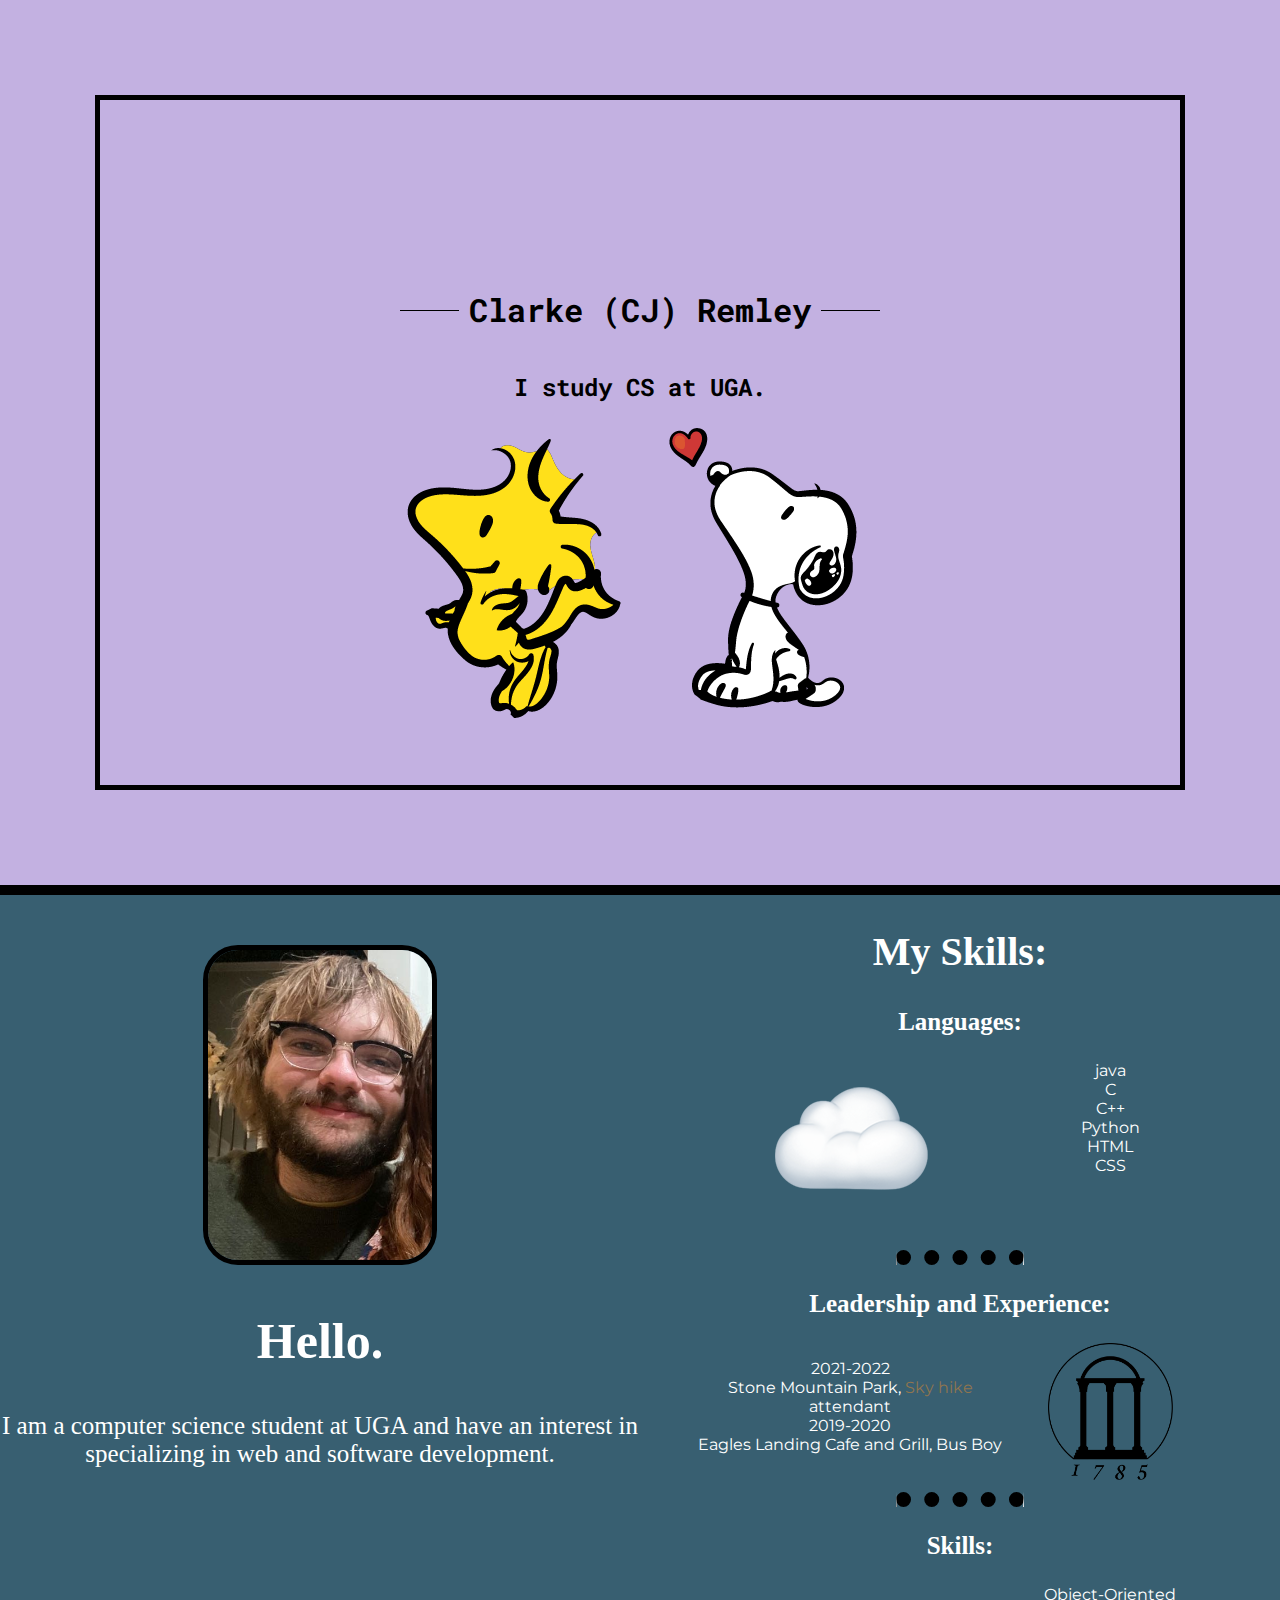
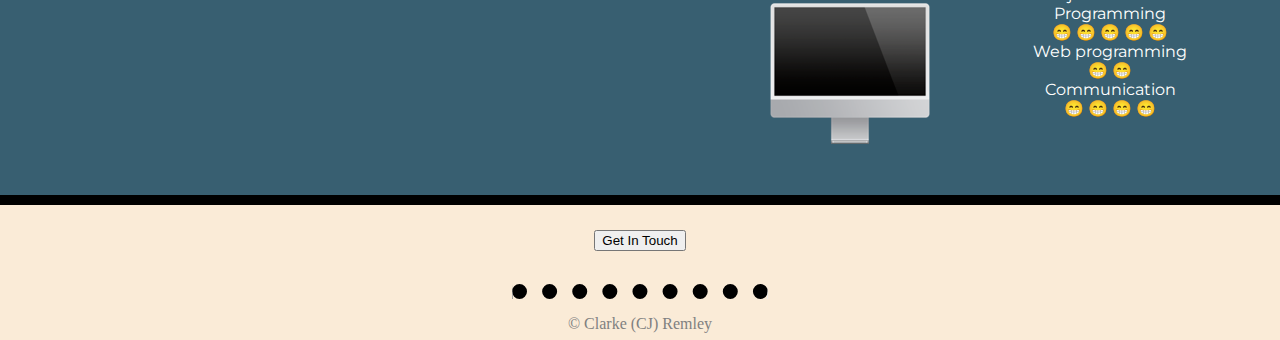
<file: index.html>
<!DOCTYPE html>
<html lang="en">
<head>
    <meta charset="UTF-8">
    <meta http-equiv="X-UA-Compatible" content="IE=edge">
    <meta name="viewport" content="width=device-width, initial-scale=1.0">
    <link rel="stylesheet" href="css/style.css">
    <link rel="preconnect" href="https://fonts.googleapis.com">
    <link rel="preconnect" href="https://fonts.gstatic.com" crossorigin>
    <link href="https://fonts.googleapis.com/css2?family=Roboto+Mono:wght@300&display=swap" rel="stylesheet">
    <link rel="preconnect" href="https://fonts.googleapis.com">
    <link rel="preconnect" href="https://fonts.gstatic.com" crossorigin>
    <link href="https://fonts.googleapis.com/css2?family=Montserrat:ital,wght@0,300;1,200&display=swap" rel="stylesheet">
    <title>Clarke Joseph Remley</title>
</head>
<body>
    <div class="top">
        <h1 class="name"> <span class="spname">Clarke (CJ) Remley</span> </h1>
        <h2> I study CS at UGA.</h2>
        <img class="woodstock" src="images/woodstock.png" alt="woodstock">
        <img class="snoopy" src="images/snoopy.png" alt="Snoopy">
    </div>
    <div class="middle">
        <div class="heads">
            <img class="headshot" src="images/headshot.jpg" alt="CJ Headshot">
            <h2 class = "hello"> Hello. </h2>
            <p> I am a computer science student at UGA and have an interest in specializing in web and software development.</p>
        </div>
        <div class="skills">
        <h2 class = "skillheader"> My Skills: </h2>
        <h3> Languages: </h3>
         <div class = "lang">
            <div class = "left">
                <img class = "cloud" src="images/cloud_2.png" alt = "cloud">
            </div>
            <div class = "right">
                <ul> 
                    <li> java</li> 
                    <li> C </li> 
                    <li> C++ </li> 
                    <li> Python </li> 
                    <li> HTML </li> 
                    <li> CSS </li> 
                </ul>
            </div>
         </div>
        <br><br>
        <hr> 
        <h3> Leadership and Experience: </h3>
        <div class = "lead">
            <div class = "left">
                <dl> 
                    <dt> 2021-2022</dt>
                    <dd> Stone Mountain Park, <a href = "https://www.stonemountainpark.com/activities/attractions/skyhike/" target = "_blank">Sky hike</a> attendant</dd>
                    <dt> 2019-2020 </dt>
                    <dd> Eagles Landing Cafe and Grill, Bus Boy</dd>
                </dl>
            </div>
            <div class="right">
                <img src="images/PinClipart.com_street-lamp-clipart_123318.png" alt = "arch" width="125">
            </div>
        </div>
        <hr>
        <h3> Skills:</h3>
        <div class="left">
            <img  src="images/desktop-computer.png" alt = "computer">
        </div>
        <div class="right">
            <dl>
                <dt> Object-Oriented Programming </dt>
                <dd> &#128513 &#128513 &#128513 &#128513 &#128513</dd>
                <dt> Web programming </dt>
                <dd> &#128513 &#128513 </dd>
                <dt> Communication</dt> 
                <dd> &#128513 &#128513 &#128513 &#128513 </dd>
            </dl>    
        </div>
        </div>       
    </div>
    <div class="bottom">
        <form method="get" action="contact.html">
            <input type="submit" value="Get In Touch">
        </form>
    <hr>
    <p>&copy Clarke (CJ) Remley</p>
    </div>
    
</body>
</html>
</file>
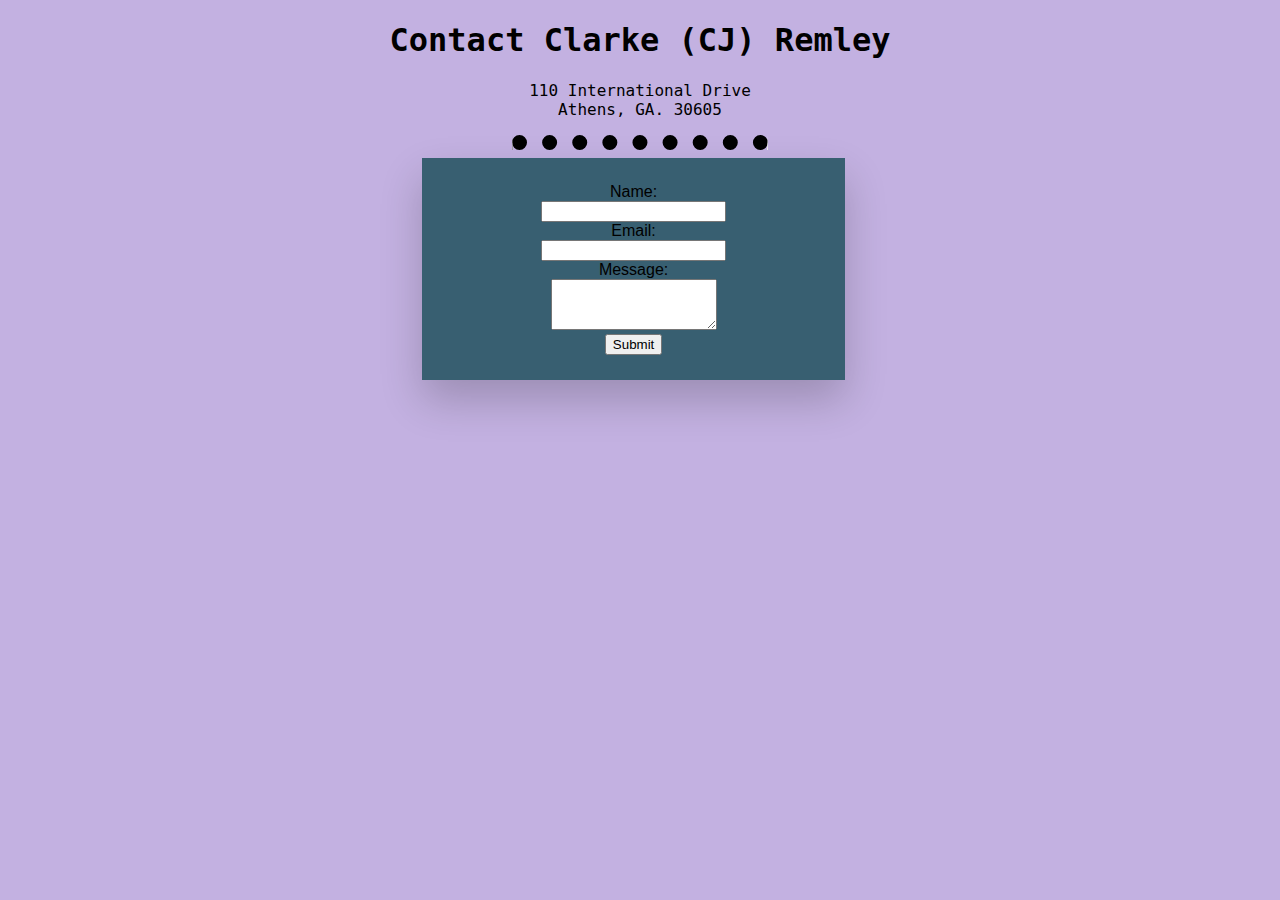
<file: contact.html>
<!DOCTYPE html>
<html lang="en">
<head>
    <meta charset="UTF-8">
    <meta http-equiv="X-UA-Compatible" content="IE=edge">
    <meta name="viewport" content="width=device-width, initial-scale=1.0">
    <link rel="stylesheet" href="css/style.css">
    <title>Contact Clarke (CJ) Remley</title>
</head>
<body>
    <div class="contact">
        <h1> Contact Clarke (CJ) Remley </h1>
        <p> 110 International Drive <br> Athens, GA. 30605</p>
        <hr>
        <div class="card">
            <form action="mailto:cremley29@gmail.com" method="post">
                <label>Name:</label>
                <br>
                <input type="text">
                <br>
                <label>Email:</label>
                <br>
                <input type="email">
                <br>
                <label>Message:</label>
                <br>
                <textarea rows = 3 cols = 18></textarea>
                <br>
                <input type="submit">
            </form>
        </div>
    </div>
</body>
</html>
</file>
<file: css/style.css>
body {
    margin: 0;
    background-color: #C3B1E1;
}
.top {
    background-color: #C3B1E1;
    outline:5px solid black;
    outline-offset: -100px;
    position: relative;
    height: 65vh;
    width: 100%;
    text-align: center;
    padding-top: 300px; 
    font-family: 'Roboto Mono', monospace;
}
.name {
    border-bottom: 1px solid #000; 
    line-height: 0.1px;
    margin: 10px 400px 60px; 
}
.spname {
    background-color: #C3B1E1;
    padding:0 10px; 
}
.woodstock {
}
.snoopy {
  
}
.middle {
    position: relative;
    text-align: center;
    height: 100vh;
    width: 100%;
    border-top: 10px solid black;
    background-color: #385F71;
    color: white;
    
}
.heads {
    padding-top: 50px;
    width: 50%;
    float: left;
    font-size: 25px;
}
.skills {
    width: 50%;
    float: right;
}
.headshot {
    border-radius: 35px;
    border: 5px solid black;
    width: 35%;
}
.hello {
    font-size: 50px;
}
.skillheader {
    font-size: 40px;
}
.lang {
    padding-bottom: 15px;
    text-align: center;
}
.left {
    float: left;
    width: 50%;
    margin-right: auto;
    margin-left: 50px;
}
.right {
    width: 50%;
    margin-left: auto;
    margin-right: 70px;
}
ul {
    list-style: none;
    font-family: 'Montserrat', sans-serif;
}
dl {
    list-style: none;
    font-family: 'Montserrat', sans-serif;
    text-align: center;
}
dd {
    text-align: center;
    margin-inline-start: 0px;
}
hr {
    border-top: 15px dotted black;
    border-bottom: none;
    margin-left: 40%;
    margin-right: 40%;
}
h3 {
    font-size: 25px;
}
a:link {
    text-decoration: none;
    color: #8F754F;
}
a:hover {
    color:#C3B1E1;
}
.bottom {
    text-align: center;
    background-color: antiquewhite;
    height: 15vh;
    border-top: 10px solid #000;
    color: gray;
}
form {
    padding: 25px;
}
.contact {
    text-align: center;
    font-family: 'Roboto Mono', monospace;
}
.card {
    margin-left: 33%;
    background-color: #385F71;
    width: 33%;
    box-shadow: 0 20px 40px 0 rgba(0,0,0,0.2);
    font-family: 'Montserrat', sans-serif;
}
.card:hover {
    box-shadow: 0 8px 16px 0 rgba(0,0,0,0.2);
}
</file>
